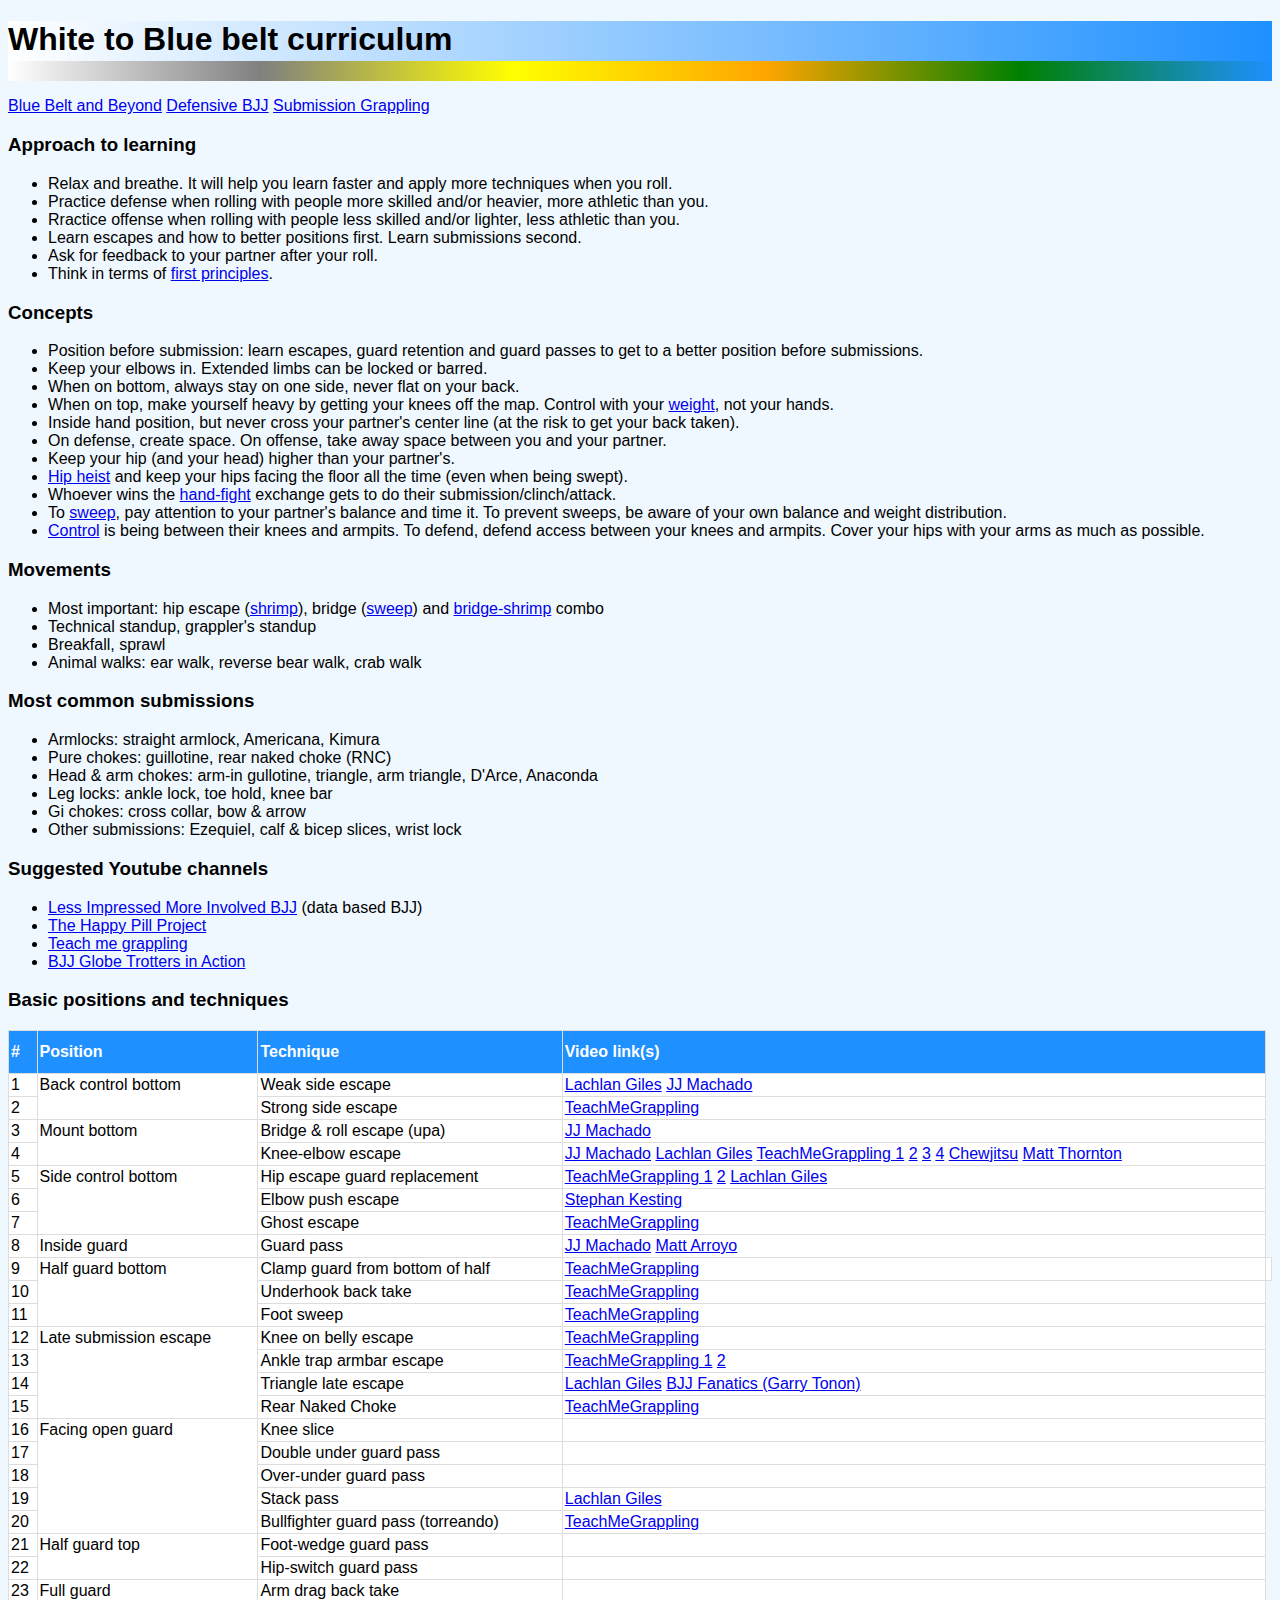
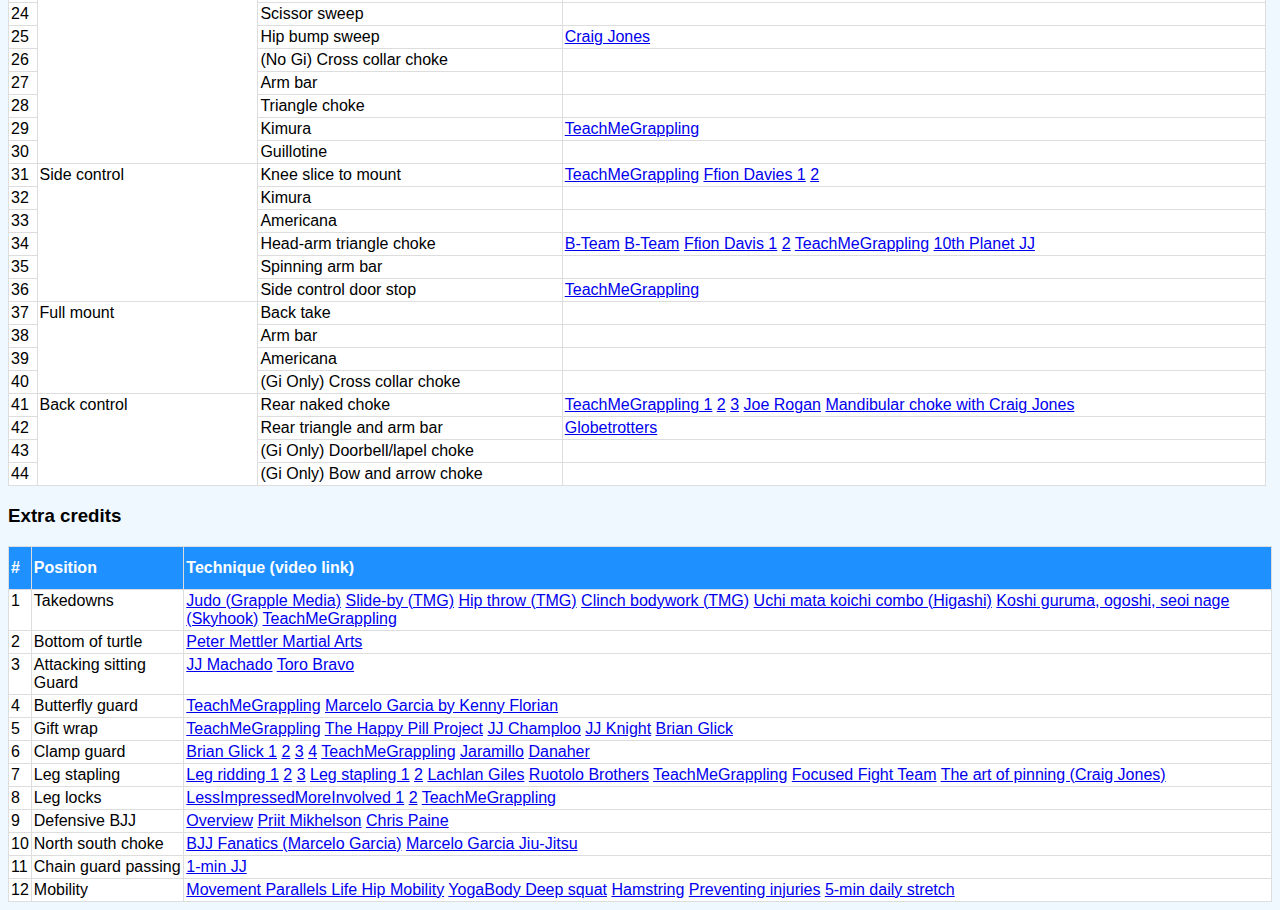
<file: index.html>
<!DOCTYPE html>
<html>
<head>
<link href="faviconbelt.ico" rel="icon" type="image/x-icon">
<link rel="stylesheet" href="commonstyle.css">
</head>
<body>

<div id="adultbluebeltgradient">
<h1>White to Blue belt curriculum</h1>
</div>
<div id="kidbluebeltgradient"></div>

<p></p>
<a href="beyondblue.html" target="_self">Blue Belt and Beyond</a>
<a href="defensivebjj.html" target="_self">Defensive BJJ</a>
<a href="submissiongrappling.html" target="_self">Submission Grappling</a>
<p></p>

<h3>Approach to learning</h3>
<ul>
  <li>Relax and breathe. It will help you learn faster and apply more techniques when you roll.</li>
  <li>Practice defense when rolling with people more skilled and/or heavier, more athletic than you.</li>
  <li>Rractice offense when rolling with people less skilled and/or lighter, less athletic than you.</li>
  <li>Learn escapes and how to better positions first. Learn submissions second.</li>
  <li>Ask for feedback to your partner after your roll.</li>
  <li>Think in terms of <a href="https://www.bjjmentalmodels.com/first-principles">first principles</a>.</li>
</ul>

<h3>Concepts</h3>
<ul>
  <li>Position before submission: learn escapes, guard retention and guard passes to get to a better position before submissions.</li>
  <li>Keep your elbows in. Extended limbs can be locked or barred.</li>
  <li>When on bottom, always stay on one side, never flat on your back.</li>
  <li>When on top, make yourself heavy by getting your knees off the map. Control with your <a href="https://youtu.be/A3A5MLIA_Q0">weight</a>, not your hands.</li>
  <li>Inside hand position, but never cross your partner's center line (at the risk to get your back taken).</li>
  <li>On defense, create space. On offense, take away space between you and your partner.</li>
  <li>Keep your hip (and your head) higher than your partner's.</li>
  <li><a href="https://youtu.be/kY6rKWV02fY">Hip heist</a> and keep your hips facing the floor all the time (even when being swept).</li>
  <li>Whoever wins the <a href="https://youtu.be/B_0ZP5QEdpY">hand-fight</a> exchange gets to do their submission/clinch/attack.</li>
  <li>To <a href="https://youtu.be/CTxtHzv8vyo">sweep</a>, pay attention to your partner's balance and time it. To prevent sweeps, be aware of your own balance and weight distribution.</li>
  <li><a href="https://youtu.be/BWitv9AKoNU">Control</a> is being between their knees and armpits. To defend, defend access between your knees and armpits. Cover your hips with your arms as much as possible.</li>
</ul>

<h3>Movements</h3>
<ul>
  <li>Most important: hip escape (<a href="https://youtu.be/Q4Z8ZOX0OgA">shrimp</a>), bridge (<a href="https://youtu.be/EuJu75SlDHU">sweep</a>) and <a href="https://youtu.be/qYD8wkCja24">bridge-shrimp</a> combo</li>
  <li>Technical standup, grappler's standup</li>
  <li>Breakfall, sprawl</li>
  <li>Animal walks: ear walk, reverse bear walk, crab walk</li>
</ul>

<h3>Most common submissions</h3>
<ul>
  <li>Armlocks: straight armlock, Americana, Kimura</li>
  <li>Pure chokes: guillotine, rear naked choke (RNC)</li>
  <li>Head &amp; arm chokes: arm-in gullotine, triangle, arm triangle, D'Arce, Anaconda</li>
  <li>Leg locks: ankle lock, toe hold, knee bar</li>
  <li>Gi chokes: cross collar, bow &amp; arrow</li>
  <li>Other submissions: Ezequiel, calf &amp; bicep slices, wrist lock</li>
</ul>

<h3>Suggested Youtube channels</h3>
<ul>
  <li><a href="https://www.youtube.com/@LIMIBJJ">Less Impressed More Involved BJJ</a> (data based BJJ)</li>
  <li><a href="https://www.youtube.com/@thehappypillproject">The Happy Pill Project</a></li>
  <li><a href="https://www.youtube.com/@TeachMeGrappling">Teach me grappling</a></li>
  <li><a href="https://www.youtube.com/@BJJGlobetrotters">BJJ Globe Trotters in Action</a></li>
</ul>

<h3>Basic positions and techniques</h3>

<table style="width:100%">
    <thead>
        <tr>
            <th>#</th>
            <th>Position</th>
            <th>Technique</th>
            <th>Video link(s)</th>
        </tr>
    </thead>
    <tbody>
        <tr>
            <td></td>
            <td rowspan=2>Back control bottom</td>
            <td>Weak side escape</td>
            <td><a href="https://youtu.be/k-lCzVAzJpg">Lachlan Giles</a> <a href="https://youtu.be/3Jd2llamfl8">JJ Machado</a></td>
        </tr>
        <tr>
            <td></td>
            <td>Strong side escape</td>
            <td><a href="https://youtu.be/sNZ5tiVhJBA">TeachMeGrappling</a></td>
        </tr>
        <tr>
            <td></td>
            <td rowspan=2>Mount bottom</td>
            <td>Bridge &amp; roll escape (upa)</td>
            <td><a href="https://youtu.be/IgYot9fcBh0">JJ Machado</a></td>
        </tr>
        <tr>
            <td></td>
            <td>Knee-elbow escape</td>
        <td><a href="https://youtu.be/_lrM2b3Cuec">JJ Machado</a> <a href="https://youtu.be/lSAYNVWIbnA">Lachlan Giles</a> <a href="https://youtu.be/s3KO81Mg3Kk">TeachMeGrappling 1</a> <a href="https://youtu.be/tCEL3U6N0GA">2</a> <a href="https://youtu.be/cgnwtXw0mm0">3</a> <a href="https://youtu.be/VfhqYawBkDc">4</a> <a href="https://youtu.be/rnpO6y9PPnc">Chewjitsu</a> <a href="https://youtu.be/-eCX6umguKE">Matt Thornton</a></td>
        </tr>
        <tr>
            <td></td>
            <td rowspan=3>Side control bottom</td>
            <td>Hip escape guard replacement</td>
            <td><a href="https://youtu.be/9-nrRjiu59k">TeachMeGrappling 1</a> <a href="https://youtu.be/83xM4nO95pI">2</a> <a href="https://youtu.be/swEcP2QWHs8">Lachlan Giles</a></td>  
        </tr>
        <tr>
            <td></td>
            <td>Elbow push escape</td>
            <td><a href="https://youtu.be/STPl8FR7FXA">Stephan Kesting</a></td>
        </tr>
        <tr>
            <td></td>
            <td>Ghost escape</td>
            <td><a href="https://youtu.be/6ZKFobk8vOQ">TeachMeGrappling</a></td>
        </tr>
        <tr>
            <td></td>
            <td rowspan=1>Inside guard</td>
            <td>Guard pass</td>
            <td><a href="https://youtu.be/IJx92rHqtfg">JJ Machado</a> <a href="https://youtu.be/4KWVgQ_2szE">Matt Arroyo</a></td>
        </tr>
        <tr>
            <td></td>
            <td rowspan=3>Half guard bottom</td>
            <td>Clamp guard from bottom of half</td>
            <td><a href="https://youtu.be/bsA-GBc9Eds">TeachMeGrappling</a></td>
            <td></td>
        </tr>
        <tr>
            <td></td>
            <td>Underhook back take</td>
            <td><a href="https://youtu.be/jODA4_k61L8">TeachMeGrappling</a></td>
        </tr>
        <tr>
            <td></td>
            <td>Foot sweep</td>
            <td><a href="https://youtu.be/J8OxuvhxXlo">TeachMeGrappling</a></td>
        </tr>
        <tr>
            <td></td>
            <td rowspan=4>Late submission escape</td>
            <td>Knee on belly escape</td>
            <td><a href="https://youtu.be/Pk3EMJely7Y">TeachMeGrappling</a>
        </tr>
        <tr>
            <td></td>
            <td>Ankle trap armbar escape</td>
            <td><a href="https://youtu.be/N3kdR-SKvtI">TeachMeGrappling 1</a> <a href="https://youtu.be/dTFyB1issmo">2</a></td>
        </tr>
        <tr>
            <td></td>
            <td>Triangle late escape</td>
            <td><a href="https://youtu.be/Ss49jnCob0w">Lachlan Giles</a> <a href="https://youtu.be/od-lcD_34f8">BJJ Fanatics (Garry Tonon)</a></td>
        </tr>
        <tr>
            <td></td>
            <td>Rear Naked Choke</td>
        <td><a href="https://youtu.be/aGFstiSgxCo">TeachMeGrappling</a></td>
        </tr>
        <tr>
            <td></td>
            <td rowspan=5>Facing open guard</td>
            <td>Knee slice</td>
            <td></td>
        </tr>
        <tr>
            <td></td>
            <td>Double under guard pass</td>
            <td></td>
        </tr>
        <tr>
            <td></td>
            <td>Over-under guard pass</td>
            <td></td>
        </tr>
        <tr>
            <td></td>
            <td>Stack pass</td>
            <td><a href="https://youtu.be/bSfdlYpIs7g">Lachlan Giles</a></td>
        </tr>
        <tr>
            <td></td>
            <td>Bullfighter guard pass (torreando)</td>
            <td><a href="https://youtu.be/ZMkGf1sP_90">TeachMeGrappling</a></td>
        </tr>
        <tr>
            <td></td>
            <td rowspan=2>Half guard top</td>
            <td>Foot-wedge guard pass</td>
            <td></td>
        </tr>
        <tr>
            <td></td>
            <td>Hip-switch guard pass</td>
            <td></td>
        </tr>
        <tr>
            <td></td>
            <td rowspan=8>Full guard</td>
            <td>Arm drag back take</td>
            <td></td>
        </tr>
        <tr>
            <td></td>
            <td>Scissor sweep</td>
            <td></td>
        </tr>
        <tr>
            <td></td>
            <td>Hip bump sweep</td>
            <td><a href="https://youtu.be/fQDbxaK3ix8">Craig Jones</a></td>
        </tr>
        <tr>
            <td></td>
            <td>(No Gi) Cross collar choke</td>
            <td></td>
        </tr>
        <tr>
            <td></td>
            <td>Arm bar</td>
            <td></td>
        </tr>
        <tr>
            <td></td>
            <td>Triangle choke</td>
            <td></td>
        </tr>
        <tr>
            <td></td>
            <td>Kimura</td>
            <td><a href="https://youtu.be/NQ7YnPSzvlM">TeachMeGrappling</a></td>
        </tr>
        <tr>
            <td></td>
            <td>Guillotine</td>
            <td></td>
        </tr>
        <tr>
            <td></td>
            <td rowspan=6>Side control</td>
            <td>Knee slice to mount</td>
            <td><a href="https://youtu.be/cBgH7-iobn4">TeachMeGrappling</a> <a href="https://youtu.be/12t3zGgK3Hs">Ffion Davies 1</a> <a href="https://youtu.be/qW1t84rGK5E">2</a></td>
        </tr>
        <tr>
            <td></td>
            <td>Kimura</td>
            <td></td>
        </tr>
        <tr>
            <td></td>
            <td>Americana</td>
            <td></td>
        </tr>
        <tr>
            <td></td>
            <td>Head-arm triangle choke</td>
            <td><a href="https://youtu.be/DOjT8k4HhQU">B-Team</a> <a href="https://youtu.be/yWX1TRm67S8">B-Team</a> <a href="https://youtu.be/aliAWIqEUDc">Ffion Davis 1</a>  <a href="https://youtu.be/jXaQzoWg2Ac">2</a> <a href="https://youtu.be/6QqRC_Jn2no">TeachMeGrappling</a> <a href="https://youtu.be/cRGIXBwVOSk">10th Planet JJ</a></td>
        </tr>
        <tr>
            <td></td>
            <td>Spinning arm bar</td>
            <td></td>
        </tr>
        <tr>
            <td></td>
            <td>Side control door stop</td>
            <td><a href="https://youtu.be/TcKrb2CjDCs">TeachMeGrappling</a></td>
        </tr>
        <tr>
            <td></td>
            <td rowspan=4>Full mount</td>
            <td>Back take</td>
            <td></td>
        </tr>
        <tr>
            <td></td>
            <td>Arm bar</td>
            <td></td>
        </tr>
        <tr>
            <td></td>
            <td>Americana</td>
            <td></td>
        </tr>
        <tr>
            <td></td>
            <td>(Gi Only) Cross collar choke</td>
            <td></td>
        </tr>
        <tr>
            <td></td>
            <td rowspan=4>Back control</td>
            <td>Rear naked choke</td>
            <td><a href="https://youtu.be/KHIBZOxy8Ac">TeachMeGrappling 1</a> <a href="https://youtu.be/lsN7rmik70o">2</a> <a href="https://youtu.be/VpOOJx2lV1o">3</a> <a href="https://youtu.be/5aoEL3NdiU0">Joe Rogan</a> <a href="https://youtu.be/FpJTnOEkqYI">Mandibular choke with Craig Jones</a></td>
        </tr>
        <tr>
            <td></td>
            <td>Rear triangle and arm bar</td>
            <td><a href="https://youtu.be/EchKKSAYMqM">Globetrotters</a></td>
        </tr>
        <tr>
            <td></td>
            <td>(Gi Only) Doorbell/lapel choke</td>
            <td></td>
        </tr>
        <tr>
            <td></td>
            <td>(Gi Only) Bow and arrow choke</td>
            <td></td>
        </tr>        
    </tbody>
</table>

<h3>Extra credits</h3>
<table>
        <thead>
        <tr>
            <th>#</th>
            <th>Position</th>
            <th>Technique (video link)</th>
        </tr>
    </thead>
    <tbody>
        <tr>
            <td></td>
            <td rowspan=1>Takedowns</td>
            <td><a href="https://youtu.be/dVbD9SpAjAw">Judo (Grapple Media)</a> <a href="https://youtu.be/kL6XnDDCFK8">Slide-by (TMG)</a> <a href="https://youtu.be/Uq8NXwT9bDU">Hip throw (TMG)</a>  <a href="https://youtu.be/EVVdF8YPy1Y">Clinch bodywork (TMG)</a> <a href="https://youtu.be/EVVdF8YPy1Y">Uchi mata koichi combo (Higashi)</a> <a href="https://youtu.be/o9vyWn1ZBNs">Koshi guruma, ogoshi, seoi nage (Skyhook)</a> <a href="https://youtu.be/N65JcAwFsdk">TeachMeGrappling</a></td>
        </tr>
        <tr>
            <td></td>
            <td rowspan=1>Bottom of turtle</td>
            <td><a href="https://youtu.be/R0AlwoWcXHA">Peter Mettler Martial Arts</a></td>
        </tr>
        <tr>
            <td></td>
            <td>Attacking sitting Guard</td>
            <td><a href="https://youtu.be/Df54qkVg-Ec">JJ Machado</a> <a href="https://youtu.be/7z8ZeyZl2t8">Toro Bravo</a></td>
        </tr>
        <tr>
            <td></td>
            <td rowspan=1>Butterfly guard</td>
            <td><a href="https://youtu.be/r_7LI5rE_ec">TeachMeGrappling</a> <a href="https://youtu.be/WB9_9TgcH1o">Marcelo Garcia by Kenny Florian</a></td>
        </tr>
        <tr>
            <td></td>
            <td rowspan=1>Gift wrap</td>
            <td><a href="https://youtu.be/ZFjvOBM9ag">TeachMeGrappling</a> <a href="https://youtu.be/XiGjkaErRZc">The Happy Pill Project</a> <a href="https://youtu.be/igMiqxNplpE">JJ Champloo</a> <a href="https://youtu.be/vMlSjPhsMj8">JJ Knight</a> <a href="https://youtu.be/5bw7poxVJ1E">Brian Glick</a></td>
        </tr>
        <tr>
            <td></td>
            <td>Clamp guard</td>
            <td><a href="https://youtu.be/Y3CJAMifi7E">Brian Glick 1</a> <a href="https://youtu.be/l_EzwrPdvGE">2</a> <a href="https://youtu.be/wYBK1vKXyIE">3</a> <a href="https://youtu.be/IceuCNbhJw0">4</a> <a href="https://youtu.be/QJIMC9JiaXY">TeachMeGrappling</a> <a href="https://youtu.be/ZmZTZQYuNZs">Jaramillo</a> <a href="https://youtu.be/gQWXO_L0jbU">Danaher</a></td>
        </tr>
        <tr>
            <td></td>
            <td>Leg stapling</td>
            <td><a href="https://youtu.be/CkBEvF-71qY">Leg ridding 1</a> <a href="https://youtu.be/BBMuYMZM-FM">2</a> <a href="https://youtu.be/xJL9VeEbcVs">3</a> <a href="https://youtu.be/AqW4VcP1QZo">Leg stapling 1</a> <a href="https://youtu.be/KayM0L6g2Hw">2</a> <a href="https://youtu.be/MTR7DaNMHVo">Lachlan Giles</a>
 <a href="https://youtu.be/vZvc5t_e2LI">Ruotolo Brothers</a> <a href="https://youtu.be/j-CPq0IkcjY">TeachMeGrappling</a> <a href="https://youtu.be/xJL9VeEbcVs">Focused Fight Team</a> <a href="https://youtu.be/Z905rtKVOaA">The art of pinning (Craig Jones)</a></td> 
        </tr>
        <tr>
            <td></td>
            <td>Leg locks</td>
            <td><a href="https://youtu.be/1xAFbNGMoa8">LessImpressedMoreInvolved 1</a> <a href="https://youtu.be/nB6rdaGnswM">2</a> <a href="https://youtu.be/RvPyukNsaOU">TeachMeGrappling</a></td> 
        </tr>
        <tr>
            <td></td>
            <td>Defensive BJJ</td>
            <td><a href="https://youtu.be/HYON7oAvB2s">Overview</a> <a href="https://youtu.be/jC6uFGCCLRY">Priit Mikhelson</a> <a href="https://youtu.be/qX30Wx5glJg">Chris Paine</a></td>
        </tr>
        <tr>
            <td></td>
            <td>North south choke</td>
            <td><a href="https://youtu.be/VkI7wuhN2Ps">BJJ Fanatics (Marcelo Garcia)</a> <a href="https://youtu.be/ExRy6o0fbAM">Marcelo Garcia Jiu-Jitsu</a></td>
        </tr>
        <tr>
            <td></td>
            <td>Chain guard passing</td>
            <td><a href="https://youtu.be/NyXB1gguq8w">1-min JJ</a></td>
        </tr>
        <tr>
            <td></td>
            <td>Mobility</td>
            <td><a href="https://youtu.be/ZMLiCnDJYuM">Movement Parallels Life Hip Mobility</a> <a href="https://youtu.be/8c92VH5A_l0">YogaBody Deep squat</a> <a href="https://youtu.be/2omWte2UAbQ">Hamstring</a> <a href="https://youtu.be/_5Vv7zhs76o">Preventing injuries</a> <a href="https://youtu.be/sOuKeVuej9E">5-min daily stretch</a></td> 
        </tr>
    </tbody>
</table>
</body>
</html>
</file>
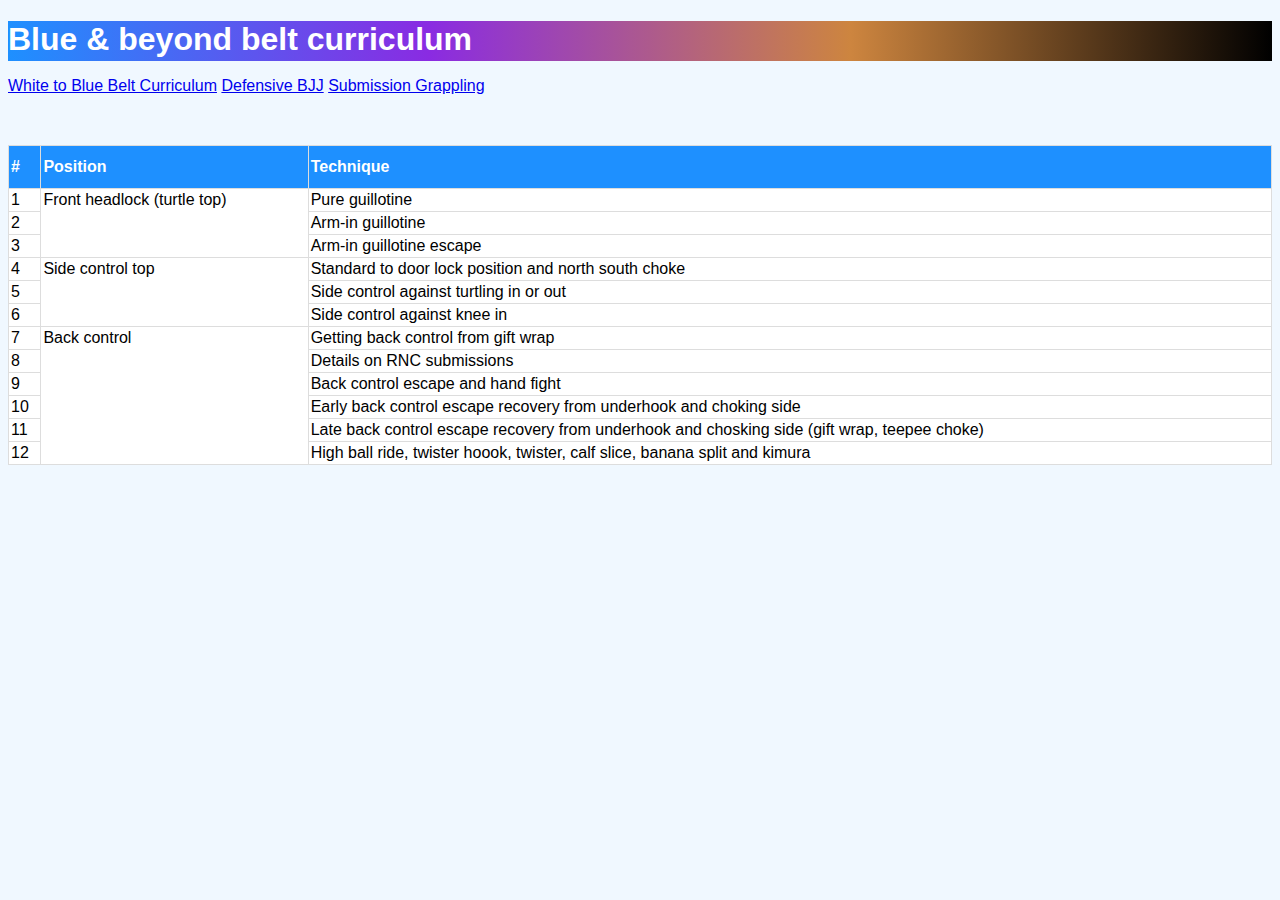
<file: beyondblue.html>
<!DOCTYPE html>
<html>
<head>
<link href="faviconbelt.ico" rel="icon" type="image/x-icon">
<link rel="stylesheet" href="commonstyle.css">
</head>
<body>

<div id="beyondbluegradient">
<h1>Blue &amp; beyond belt curriculum</h1>
</div>
<p></p>
<a href="index.html" target="_self">White to Blue Belt Curriculum</a>
<a href="defensivebjj.html" target="_self">Defensive BJJ</a>
<a href="submissiongrappling.html" target="_self">Submission Grappling</a>
<p></p>
<p>&nbsp;&nbsp;</p>
<table>
        <thead>
        <tr>
            <th>#</th>
            <th>Position</th>
            <th>Technique</th>
        </tr>
    </thead>
    <tbody>
        <tr>
            <td></td>
            <td rowspan=3>Front headlock (turtle top)</td>
            <td>Pure guillotine</td>
        </tr>
        <tr>
            <td></td>
            <td>Arm-in guillotine</td>
        </tr>
        <tr>
            <td></td>
            <td>Arm-in guillotine escape</td>
        </tr>
        <tr>
            <td></td>
            <td rowspan=3>Side control top</td>
            <td>Standard to door lock position and north south choke</td>
        </tr>
        <tr>
            <td></td>
            <td>Side control against turtling in or out</td>
        </tr>
        <tr>
            <td></td>
            <td>Side control against knee in</td>
        </tr>
        <tr>
            <td></td>
            <td rowspan=6>Back control</td>
            <td>Getting back control from gift wrap</td>
        </tr>
        <tr>
            <td></td>
            <td>Details on RNC submissions</td>
        </tr>
        <tr>
            <td></td>
            <td>Back control escape and hand fight</td>
        </tr>
        <tr>
            <td></td>
            <td>Early back control escape recovery from underhook and choking side</td>
        </tr>
        <tr>
            <td></td>
            <td>Late back control escape recovery from underhook and chosking side (gift wrap, teepee choke)</td>
        </tr>
        <tr>
            <td></td>
            <td>High ball ride, twister hoook, twister, calf slice, banana split and kimura</td>
        </tr>
    </tbody>
</table>
</body>
</html>
</file>
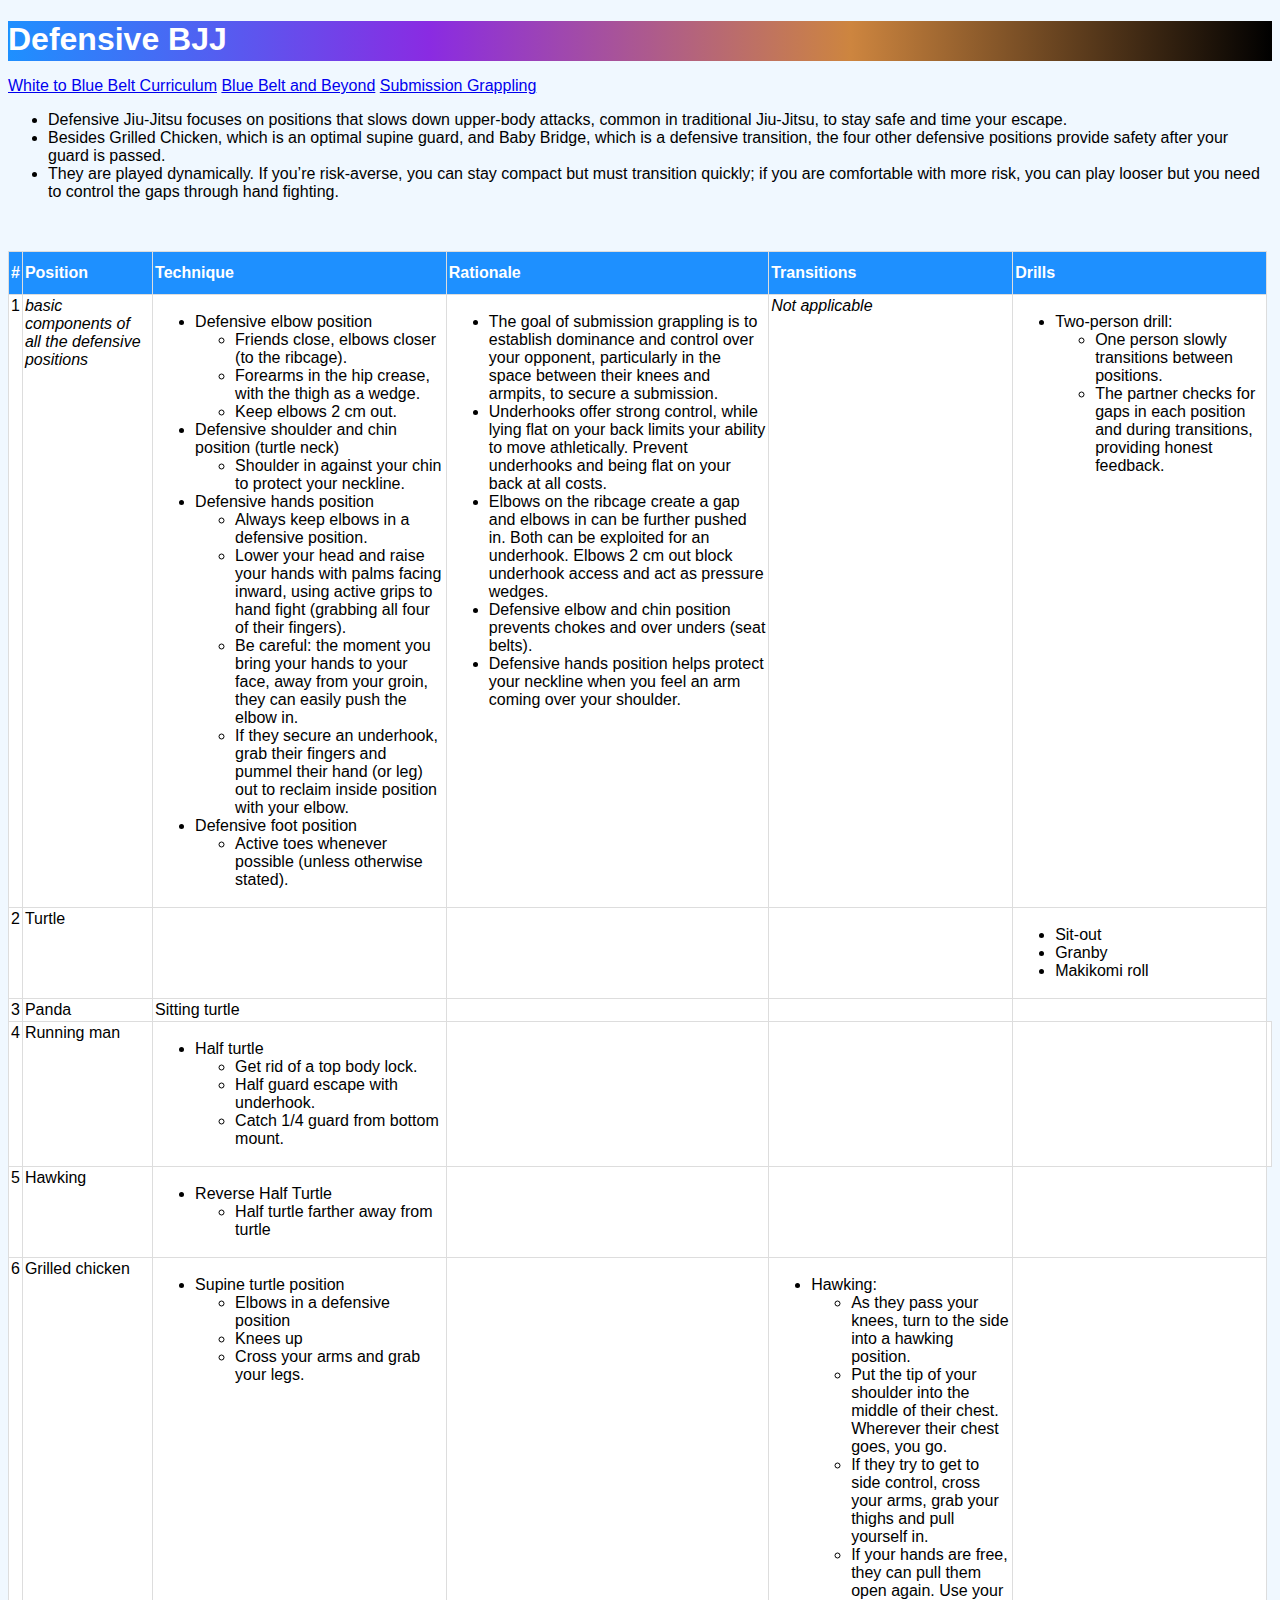
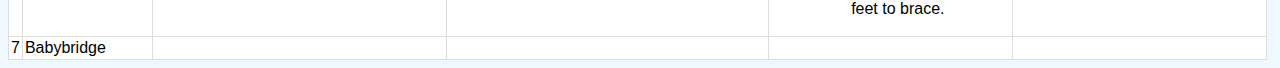
<file: defensivebjj.html>
<!DOCTYPE html>
<html>
<head>
<link href="faviconbelt.ico" rel="icon" type="image/x-icon">
<link rel="stylesheet" href="commonstyle.css">
</head>
<body>

<div id="beyondbluegradient">
<h1>Defensive BJJ</h1>
</div>
<p></p>
<a href="index.html" target="_self">White to Blue Belt Curriculum</a>
<a href="beyondblue.html" target="_self">Blue Belt and Beyond</a>
<a href="submissiongrappling.html" target="_self">Submission Grappling</a>
<p></p>
<p><ul>
<li>Defensive Jiu-Jitsu focuses on positions that slows down upper-body attacks, common in traditional Jiu-Jitsu, to stay safe and time your escape.</li>
<li>Besides Grilled Chicken, which is an optimal supine guard, and Baby Bridge, which is a defensive transition, the four other defensive positions provide safety after your guard is passed.</li>
<li>They are played dynamically. If you’re risk-averse, you can stay compact but must transition quickly; if you are comfortable with more risk, you can play looser but you need to control the gaps through hand fighting.</li>
</ul></p>
<p>&nbsp;&nbsp;</p>
<table>
   <thead>
        <tr>
            <th>#</th>
            <th>Position</th>
            <th>Technique</th>
            <th>Rationale</th>
            <th>Transitions</th>
            <th>Drills</th>
        </tr>
    </thead>
    <tbody>
        <tr>
            <td></td>
            <td rowspan=1><i>basic components of all the defensive positions</i></td>
            <td>
               <ul>
                  <li>Defensive elbow position
                  <ul>
                     <li>Friends close, elbows closer (to the ribcage).</li>
                     <li>Forearms in the hip crease, with the thigh as a wedge.</li>
                     <li>Keep elbows 2 cm out.</li>
                  </ul>
                  </li>
                  <li>Defensive shoulder and chin position (turtle neck)
                  <ul>
                     <li>Shoulder in against your chin to protect your neckline.</li>
                  </ul>
                  </li>
                  <li>Defensive hands position
                  <ul>
                     <li>Always keep elbows in a defensive position.</li>
                     <li>Lower your head and raise your hands with palms facing inward, using active grips to hand fight (grabbing all four of their fingers).</li>
                     <li>Be careful: the moment you bring your hands to your face, away from your groin, they can easily push the elbow in.</li>
                     <li>If they secure an underhook, grab their fingers and pummel their hand (or leg) out to reclaim inside position with your elbow.</li>
                  </ul>
                  </li>
                  <li>Defensive foot position
                  <ul>
                     <li>Active toes whenever possible (unless otherwise stated).</li>
                  </ul>
                  </li>
                  </ul>
            </td>
            <td>
               <ul>
                  <li>The goal of submission grappling is to establish dominance and control over your opponent, particularly in the space between their knees and armpits, to secure a submission.</li>
                  <li>Underhooks offer strong control, while lying flat on your back limits your ability to move athletically. Prevent underhooks and being flat on your back at all costs.</li>
                  <li>Elbows on the ribcage create a gap and elbows in can be further pushed in. Both can be exploited for an underhook. Elbows 2 cm out block underhook access and act as pressure wedges.</li>
                  <li>Defensive elbow and chin position prevents chokes and over unders (seat belts).</li>
                  <li>Defensive hands position helps protect your neckline when you feel an arm coming over your shoulder.</li>
               </ul>
            </td>
            <td><i>Not applicable</i></td>
            <td>
               <ul>
                  <li>Two-person drill:
                     <ul>
                        <li>One person slowly transitions between positions.</li>
                        <li>The partner checks for gaps in each position and during transitions, providing honest feedback.</li>
                     </ul>
                  </li>
               </ul>
            </td>
        </tr>
        <tr>
            <td></td>
            <td>Turtle</td>
            <td></td>
            <td></td>
            <td></td>
            <td>
                  <ul>
                    <li>Sit-out</li>
                    <li>Granby</li>
                    <li>Makikomi roll</li>
                  </ul>
            </td>
        </tr>
        <tr>
            <td></td>
            <td>Panda</td>
            <td>Sitting turtle</td>
            <td></td>
            <td></td>
            <td></td>
        </tr>
        <tr>
            <td></td>
            <td>Running man</td>
            <td><ul>
               <li>Half turtle<ul>
               <li>Get rid of a top body lock.</li>
               <li>Half guard escape with underhook.</li>
               <li>Catch 1/4 guard from bottom mount.</li>
               </ul>
               </li>
               </ul>
            </td>
            <td></td>
            <td></td>
            <td></td>
            <td></td>
        </tr>
        <tr>
            <td></td>  
            <td>Hawking</td>
            <td>
               <ul>
               <li>Reverse Half Turtle<ul>
               <li>Half turtle farther away from turtle</li>
               </ul>
               </li>
               </ul>
            </td>
            <td></td>
            <td></td>
            <td></td>
        </tr>
        <tr>
            <td></td>
            <td>Grilled chicken</td>
            <td><ul>
               <li>Supine turtle position<ul>
               <li>Elbows in a defensive position</li>
               <li>Knees up</li>
               <li>Cross your arms and grab your legs.</li>
               </ul>
               </li>
               </ul>
            </td>
            <td></td>
            <td><ul>
               <li>Hawking:<ul>
               <li>As they pass your knees, turn to the side into a hawking position.</li>
               <li>Put the tip of your shoulder into the middle of their chest. Wherever their chest goes, you go.</li>
               <li>If they try to get to side control, cross your arms, grab your thighs and pull yourself in.</li>
               <li>If your hands are free, they can pull them open again. Use your feet to brace.</li>
               </ul>
               </li>
               </ul>
            </td>
            <td></td>
        </tr>
        <tr>
            <td></td>
            <td>Babybridge</td>
            <td></td>
            <td></td>
            <td></td>
            <td></td>
        </tr>
    </tbody>
</table>
</body>
</html>
</file>
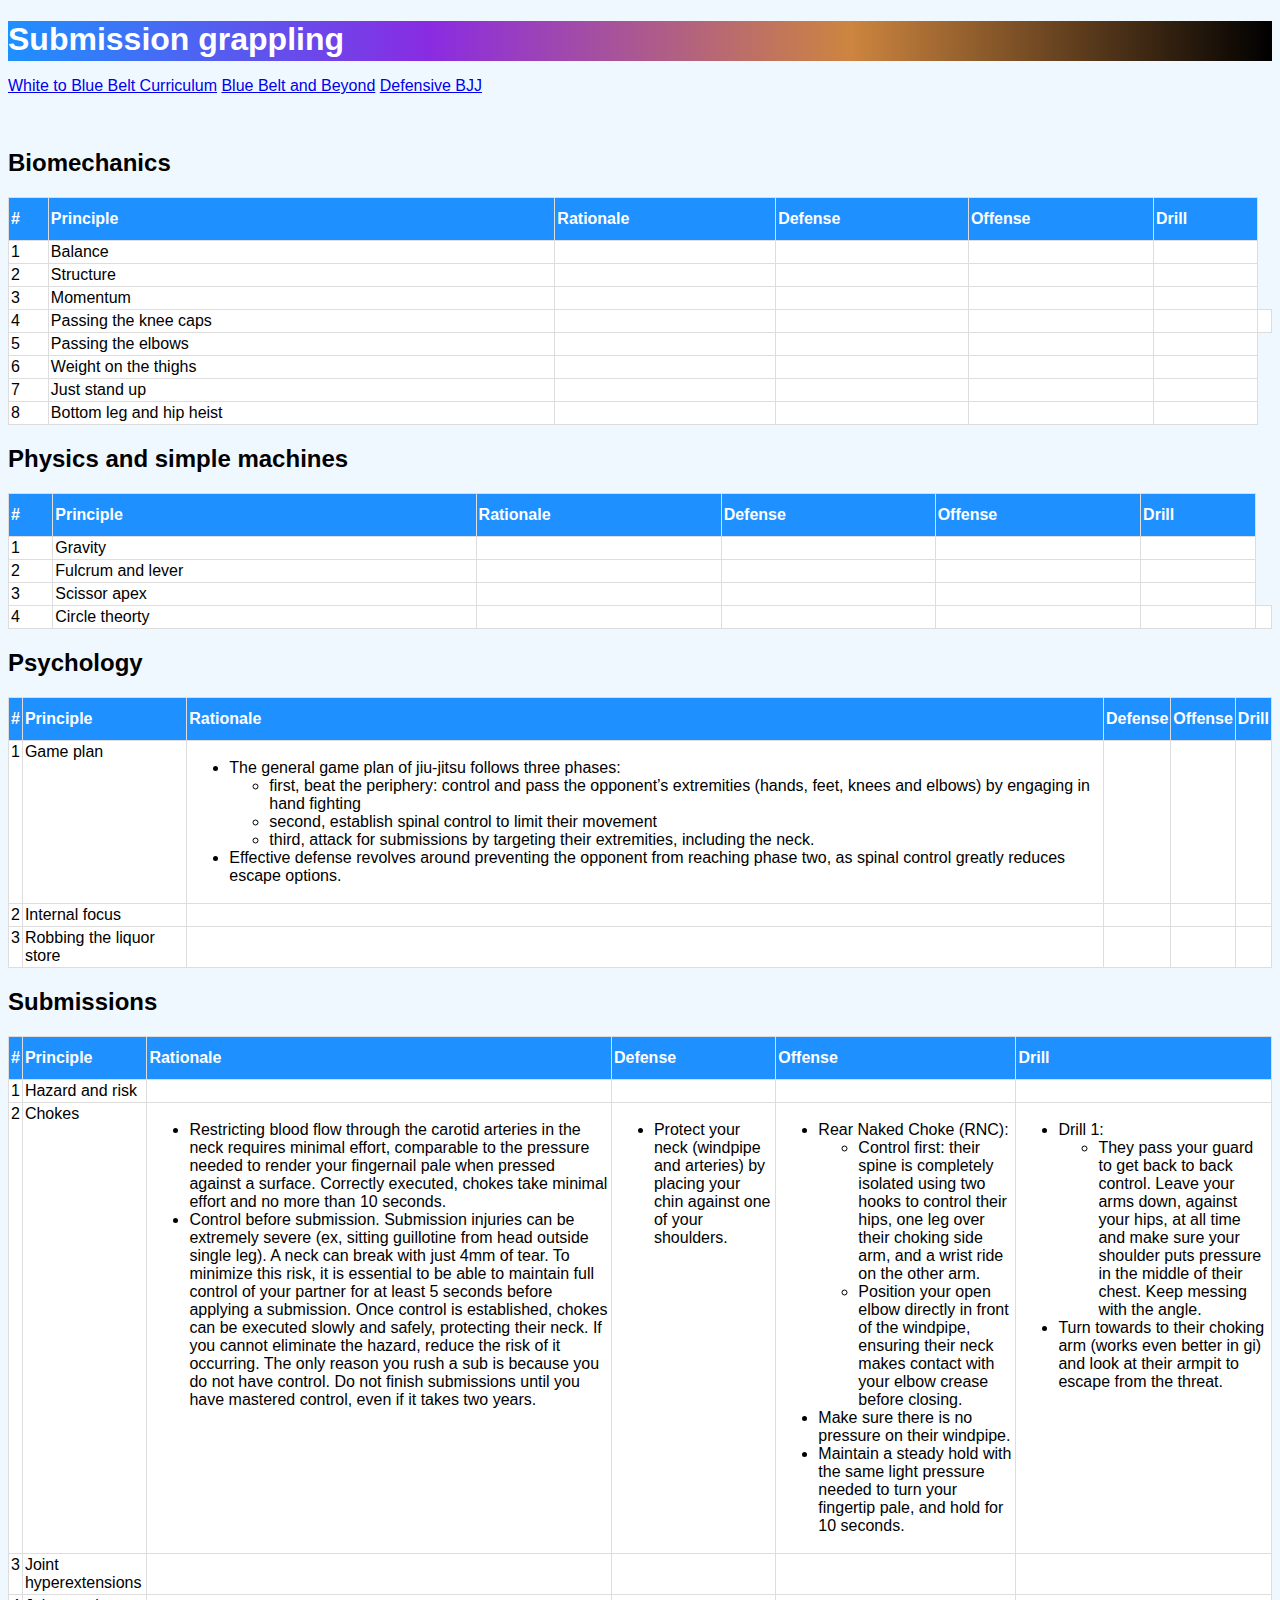
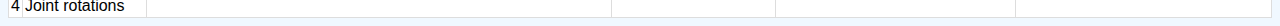
<file: submissiongrappling.html>
<!DOCTYPE html>
<html>
<head>
<link href="faviconbelt.ico" rel="icon" type="image/x-icon">
<link rel="stylesheet" href="commonstyle.css">
</head>
<body>

<div id="beyondbluegradient">
<h1>Submission grappling</h1>
</div>
<p></p>
<a href="index.html" target="_self">White to Blue Belt Curriculum</a>
<a href="beyondblue.html" target="_self">Blue Belt and Beyond</a>
<a href="defensivebjj.html" target="_self">Defensive BJJ</a>
<p></p>
<p>&nbsp;&nbsp;</p>
<h2>Biomechanics</h2>
<table>
        <thead>
        <tr>
            <th>#</th>
            <th>Principle</th>
            <th>Rationale</th>
            <th>Defense</th>
            <th>Offense</th>
            <th>Drill</th>
        </tr>
    </thead>
    <tbody>
        <tr>
            <td rowspan=1></td>
            <td>Balance</td>
            <td></td>
            <td></td>
            <td></td>
            <td></td>
        </tr>
        <tr>
            <td></td>
            <td>Structure</td>
            <td></td>
            <td></td>
            <td></td>
            <td></td>
        </tr>
        <tr>
            <td></td>
            <td>Momentum</td>
            <td></td>
            <td></td>
            <td></td>
            <td></td>
        </tr>
        <tr>
            <td></td>
            <td>Passing the knee caps</td>
            <td></td>
            <td></td>
            <td></td>
            <td></td>
            <td></td>
        </tr>
        <tr>
            <td></td>  
            <td>Passing the elbows</td>
            <td></td>
            <td></td>
            <td></td>
            <td></td>
        </tr>
        <tr>
            <td></td>
            <td>Weight on the thighs</td>
            <td></td>
            <td></td>
            <td></td>
            <td></td>
        </tr>
        <tr>
            <td></td>
            <td>Just stand up</td>
            <td></td>
            <td></td>
            <td></td>
            <td></td>
        </tr>
        <tr>
            <td></td>
            <td>Bottom leg and hip heist</td>
            <td></td>
            <td></td>
            <td></td>
            <td></td>
        </tr>
    </tbody>
</table>
<p/>
<h2>Physics and simple machines</h2>
<table>
        <thead>
        <tr>
            <th>#</th>
            <th>Principle</th>
            <th>Rationale</th>
            <th>Defense</th>
            <th>Offense</th>
            <th>Drill</th>
        </tr>
    </thead>
    <tbody>
        <tr>
            <td rowspan=1></td>
            <td>Gravity</td>
            <td></td>
            <td></td>
            <td></td>
            <td></td>
        </tr>
        <tr>
            <td></td>
            <td>Fulcrum and lever</td>
            <td></td>
            <td></td>
            <td></td>
            <td></td>
        </tr>
        <tr>
            <td></td>
            <td>Scissor apex</td>
            <td></td>
            <td></td>
            <td></td>
            <td></td>
        </tr>
        <tr>
            <td></td>
            <td>Circle theorty</td>
            <td></td>
            <td></td>
            <td></td>
            <td></td>
            <td></td>
        </tr>
    </tbody>
</table>
<p/>
<h2>Psychology</h2>
<table>
        <thead>
        <tr>
            <th>#</th>
            <th>Principle</th>
            <th>Rationale</th>
            <th>Defense</th>
            <th>Offense</th>
            <th>Drill</th>
        </tr>
    </thead>
    <tbody>
        <tr>
            <td rowspan=1></td>
            <td>Game plan</td>
            <td><ul>
                <li>The general game plan of jiu-jitsu follows three phases:<ul>
                <li>first, beat the periphery: control and pass the opponent’s extremities (hands, feet, knees and elbows) by engaging in hand fighting</li>
                <li>second, establish spinal control to limit their movement</li>
                <li>third, attack for submissions by targeting their extremities, including the neck.</li>
                </ul>
                </li>
                <li>Effective defense revolves around preventing the opponent from reaching phase two, as spinal control greatly reduces escape options.</li>
                </ul>
            </td>
            <td></td>
            <td></td>
            <td></td>
        </tr>
        <tr>
            <td></td>
            <td>Internal focus</td>
            <td></td>
            <td></td>
            <td></td>
            <td></td>
        </tr>
        <tr>
            <td></td>
            <td>Robbing the liquor store</td>
            <td></td>
            <td></td>
            <td></td>
            <td></td>
        </tr>
    </tbody>
</table>
<p/>
<h2>Submissions</h2>
<table>
        <thead>
        <tr>
            <th>#</th>
            <th>Principle</th>
            <th>Rationale</th>
            <th>Defense</th>
            <th>Offense</th>
            <th>Drill</th>
        </tr>
    </thead>
    <tbody>
        <tr>
            <td rowspan=1></td>
            <td>Hazard and risk</td>
            <td></td>
            <td></td>
            <td></td>
            <td></td>
        </tr>
        <tr>
            <td></td>
            <td>Chokes</td>
            <td><ul>
                <li>Restricting blood flow through the carotid arteries in the neck requires minimal effort, comparable to the pressure needed to render your fingernail pale when pressed against a surface. Correctly executed, chokes take minimal effort and no more than 10 seconds.</li>
                <li>Control before submission. Submission injuries can be extremely severe (ex, sitting guillotine from head outside single leg). A neck can break with just 4mm of tear. To minimize this risk, it is essential to be able to maintain full control of your partner for at least 5 seconds before applying a submission. Once control is established, chokes can be executed slowly and safely, protecting their neck. If you cannot eliminate the hazard, reduce the risk of it occurring. The only reason you rush a sub is because you do not have control. Do not finish submissions until you have mastered control, even if it takes two years.</li>
                </ul>
            </td>
            <td><ul>
                <li>Protect your neck (windpipe and arteries) by placing your chin against one of your shoulders.</li>
                </ul>
            </td>
            <td><ul>
                <li>Rear Naked Choke (RNC):<ul>
                <li>Control first: their spine is completely isolated using two hooks to control their hips, one leg over their choking side arm, and a wrist ride on the other arm.</li>
                <li>Position your open elbow directly in front of the windpipe, ensuring their neck makes contact with your elbow crease before closing.</li>
                </ul>
                </li>
                <li>Make sure there is no pressure on their windpipe.</li>
                <li>Maintain a steady hold with the same light pressure needed to turn your fingertip pale, and hold for 10 seconds.</li>
                </ul>
            </td>
            <td><ul>
                <li>Drill 1:<ul>
                <li>They pass your guard to get back to back control. Leave your arms down, against your hips, at all time and make sure your shoulder puts pressure in the middle of their chest. Keep messing with the angle.</li>
                </ul>
                </li>
                <li>Turn towards to their choking arm (works even better in gi) and look at their armpit to escape from the threat.</li>
                </ul>   
            </td>
        </tr>
        <tr>
            <td></td>
            <td>Joint hyperextensions</td>
            <td></td>
            <td></td>
            <td></td>
            <td></td>
        </tr>
        <tr>
            <td></td>
            <td>Joint rotations</td>
            <td></td>
            <td></td>
            <td></td>
            <td></td>
        </tr>
    </tbody>
</table>
</body>
</html>
</file>
<file: commonstyle.css>
body {
  font-family: Arial, Helvetica, sans-serif;
  background-color: AliceBlue;
}

table {
  font-family: Arial, Helvetica, sans-serif;
  border-collapse: collapse;
  width: 100%;
  counter-reset: row-num;
}

td, th {
  border: 1px solid #ddd;
  padding: 2px;
}

td {
  background-color: White;
  vertical-align: top;
}

tr td:first-child::before {
    counter-increment: row-num;
    content: counter(row-num);
}

tr:nth-child(even){background-color: #f2f2f2;}

tr:hover {background-color: #ddd;}

th {
  padding-top: 12px;
  padding-bottom: 12px;
  text-align: left;
  background-color: DodgerBlue;
  color: White;
}

#adultbluebeltgradient {
  height: 40px;
  background-color: DodgerBlue;
  background-image: linear-gradient(to right, White , DodgerBlue);
}

#kidbluebeltgradient {
  height: 20px;
  background-color: DodgerBlue;
  background-image: linear-gradient(to right, White, Grey, Yellow, Orange, Green, DodgerBlue);
}

#beyondbluegradient {
  height: 40px;
  color: white;
  background-color: DodgerBlue;
  background-image: linear-gradient(to right, DodgerBlue, BlueViolet, Peru, Black);
}
</file>
